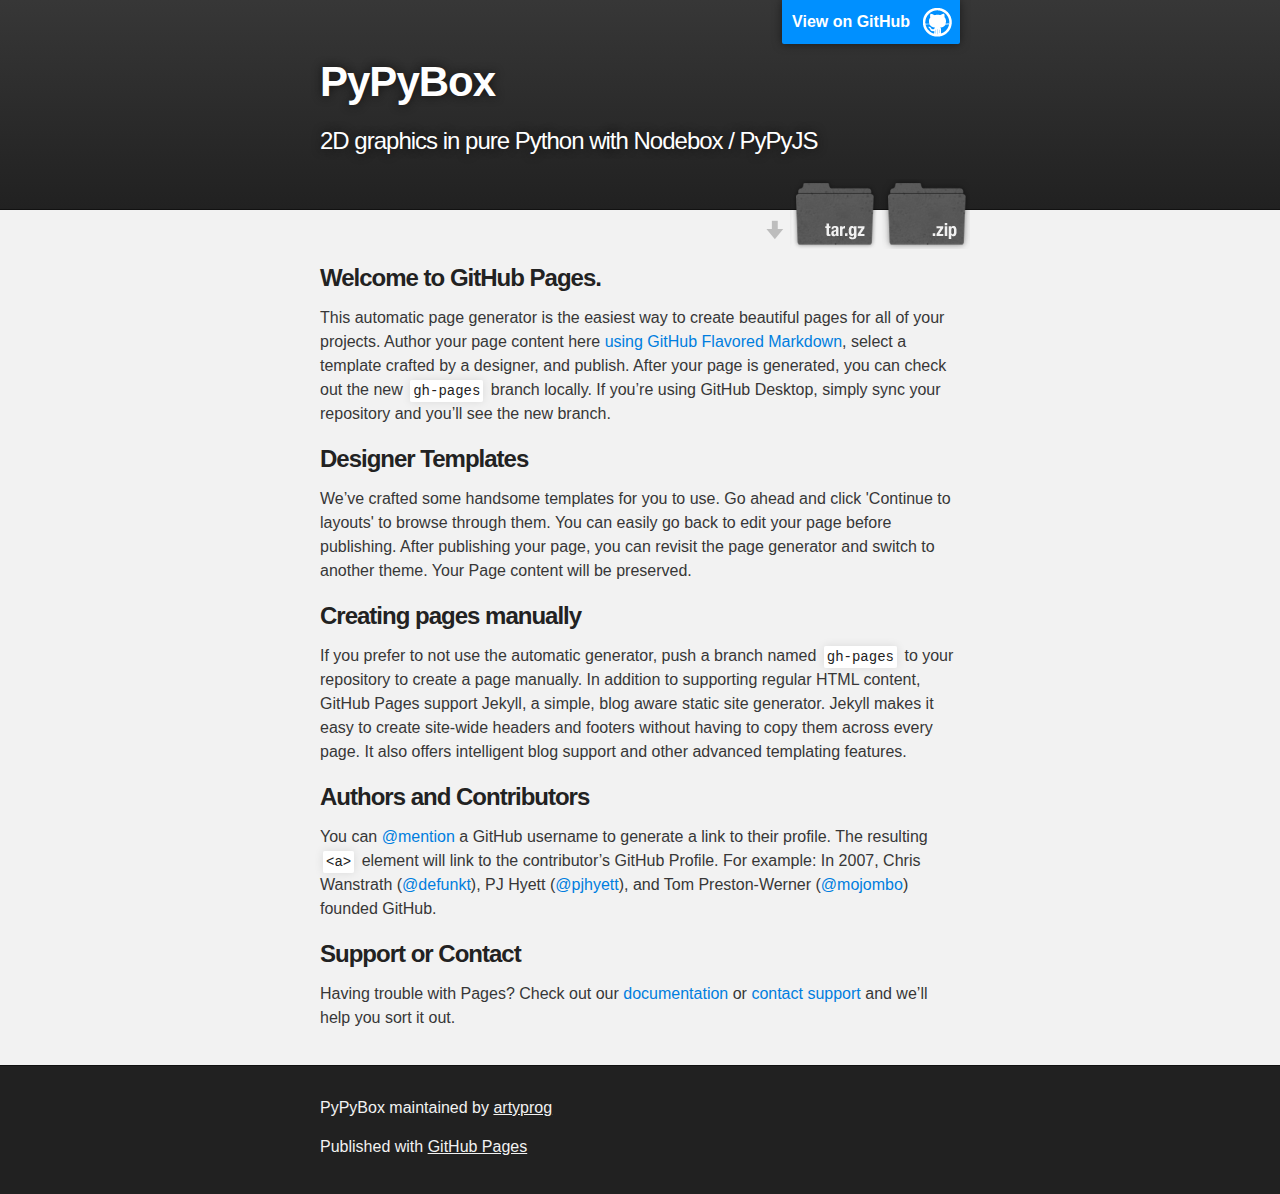
<file: index.html>
<!DOCTYPE html>
<html>

  <head>
    <meta charset='utf-8'>
    <meta http-equiv="X-UA-Compatible" content="chrome=1">
    <meta name="description" content="PyPyBox : 2D graphics in pure Python with Nodebox / PyPyJS">

    <link rel="stylesheet" type="text/css" media="screen" href="stylesheets/stylesheet.css">

    <title>PyPyBox</title>
  </head>

  <body>

    <!-- HEADER -->
    <div id="header_wrap" class="outer">
        <header class="inner">
          <a id="forkme_banner" href="https://github.com/artyprog/pypybox">View on GitHub</a>

          <h1 id="project_title">PyPyBox</h1>
          <h2 id="project_tagline">2D graphics in pure Python with Nodebox / PyPyJS</h2>

            <section id="downloads">
              <a class="zip_download_link" href="https://github.com/artyprog/pypybox/zipball/master">Download this project as a .zip file</a>
              <a class="tar_download_link" href="https://github.com/artyprog/pypybox/tarball/master">Download this project as a tar.gz file</a>
            </section>
        </header>
    </div>

    <!-- MAIN CONTENT -->
    <div id="main_content_wrap" class="outer">
      <section id="main_content" class="inner">
        <h3>
<a id="welcome-to-github-pages" class="anchor" href="#welcome-to-github-pages" aria-hidden="true"><span aria-hidden="true" class="octicon octicon-link"></span></a>Welcome to GitHub Pages.</h3>

<p>This automatic page generator is the easiest way to create beautiful pages for all of your projects. Author your page content here <a href="https://guides.github.com/features/mastering-markdown/">using GitHub Flavored Markdown</a>, select a template crafted by a designer, and publish. After your page is generated, you can check out the new <code>gh-pages</code> branch locally. If you’re using GitHub Desktop, simply sync your repository and you’ll see the new branch.</p>

<h3>
<a id="designer-templates" class="anchor" href="#designer-templates" aria-hidden="true"><span aria-hidden="true" class="octicon octicon-link"></span></a>Designer Templates</h3>

<p>We’ve crafted some handsome templates for you to use. Go ahead and click 'Continue to layouts' to browse through them. You can easily go back to edit your page before publishing. After publishing your page, you can revisit the page generator and switch to another theme. Your Page content will be preserved.</p>

<h3>
<a id="creating-pages-manually" class="anchor" href="#creating-pages-manually" aria-hidden="true"><span aria-hidden="true" class="octicon octicon-link"></span></a>Creating pages manually</h3>

<p>If you prefer to not use the automatic generator, push a branch named <code>gh-pages</code> to your repository to create a page manually. In addition to supporting regular HTML content, GitHub Pages support Jekyll, a simple, blog aware static site generator. Jekyll makes it easy to create site-wide headers and footers without having to copy them across every page. It also offers intelligent blog support and other advanced templating features.</p>

<h3>
<a id="authors-and-contributors" class="anchor" href="#authors-and-contributors" aria-hidden="true"><span aria-hidden="true" class="octicon octicon-link"></span></a>Authors and Contributors</h3>

<p>You can <a href="https://help.github.com/articles/basic-writing-and-formatting-syntax/#mentioning-users-and-teams" class="user-mention">@mention</a> a GitHub username to generate a link to their profile. The resulting <code>&lt;a&gt;</code> element will link to the contributor’s GitHub Profile. For example: In 2007, Chris Wanstrath (<a href="https://github.com/defunkt" class="user-mention">@defunkt</a>), PJ Hyett (<a href="https://github.com/pjhyett" class="user-mention">@pjhyett</a>), and Tom Preston-Werner (<a href="https://github.com/mojombo" class="user-mention">@mojombo</a>) founded GitHub.</p>

<h3>
<a id="support-or-contact" class="anchor" href="#support-or-contact" aria-hidden="true"><span aria-hidden="true" class="octicon octicon-link"></span></a>Support or Contact</h3>

<p>Having trouble with Pages? Check out our <a href="https://help.github.com/pages">documentation</a> or <a href="https://github.com/contact">contact support</a> and we’ll help you sort it out.</p>
      </section>
    </div>

    <!-- FOOTER  -->
    <div id="footer_wrap" class="outer">
      <footer class="inner">
        <p class="copyright">PyPyBox maintained by <a href="https://github.com/artyprog">artyprog</a></p>
        <p>Published with <a href="https://pages.github.com">GitHub Pages</a></p>
      </footer>
    </div>

    

  </body>
</html>
</file>
<file: stylesheets/stylesheet.css>
/*******************************************************************************
Slate Theme for GitHub Pages
by Jason Costello, @jsncostello
*******************************************************************************/

@import url(github-light.css);

/*******************************************************************************
MeyerWeb Reset
*******************************************************************************/

html, body, div, span, applet, object, iframe,
h1, h2, h3, h4, h5, h6, p, blockquote, pre,
a, abbr, acronym, address, big, cite, code,
del, dfn, em, img, ins, kbd, q, s, samp,
small, strike, strong, sub, sup, tt, var,
b, u, i, center,
dl, dt, dd, ol, ul, li,
fieldset, form, label, legend,
table, caption, tbody, tfoot, thead, tr, th, td,
article, aside, canvas, details, embed,
figure, figcaption, footer, header, hgroup,
menu, nav, output, ruby, section, summary,
time, mark, audio, video {
  margin: 0;
  padding: 0;
  border: 0;
  font: inherit;
  vertical-align: baseline;
}

/* HTML5 display-role reset for older browsers */
article, aside, details, figcaption, figure,
footer, header, hgroup, menu, nav, section {
  display: block;
}

ol, ul {
  list-style: none;
}

table {
  border-collapse: collapse;
  border-spacing: 0;
}

/*******************************************************************************
Theme Styles
*******************************************************************************/

body {
  box-sizing: border-box;
  color:#373737;
  background: #212121;
  font-size: 16px;
  font-family: 'Myriad Pro', Calibri, Helvetica, Arial, sans-serif;
  line-height: 1.5;
  -webkit-font-smoothing: antialiased;
}

h1, h2, h3, h4, h5, h6 {
  margin: 10px 0;
  font-weight: 700;
  color:#222222;
  font-family: 'Lucida Grande', 'Calibri', Helvetica, Arial, sans-serif;
  letter-spacing: -1px;
}

h1 {
  font-size: 36px;
  font-weight: 700;
}

h2 {
  padding-bottom: 10px;
  font-size: 32px;
  background: url('../images/bg_hr.png') repeat-x bottom;
}

h3 {
  font-size: 24px;
}

h4 {
  font-size: 21px;
}

h5 {
  font-size: 18px;
}

h6 {
  font-size: 16px;
}

p {
  margin: 10px 0 15px 0;
}

footer p {
  color: #f2f2f2;
}

a {
  text-decoration: none;
  color: #007edf;
  text-shadow: none;

  transition: color 0.5s ease;
  transition: text-shadow 0.5s ease;
  -webkit-transition: color 0.5s ease;
  -webkit-transition: text-shadow 0.5s ease;
  -moz-transition: color 0.5s ease;
  -moz-transition: text-shadow 0.5s ease;
  -o-transition: color 0.5s ease;
  -o-transition: text-shadow 0.5s ease;
  -ms-transition: color 0.5s ease;
  -ms-transition: text-shadow 0.5s ease;
}

a:hover, a:focus {text-decoration: underline;}

footer a {
  color: #F2F2F2;
  text-decoration: underline;
}

em {
  font-style: italic;
}

strong {
  font-weight: bold;
}

img {
  position: relative;
  margin: 0 auto;
  max-width: 739px;
  padding: 5px;
  margin: 10px 0 10px 0;
  border: 1px solid #ebebeb;

  box-shadow: 0 0 5px #ebebeb;
  -webkit-box-shadow: 0 0 5px #ebebeb;
  -moz-box-shadow: 0 0 5px #ebebeb;
  -o-box-shadow: 0 0 5px #ebebeb;
  -ms-box-shadow: 0 0 5px #ebebeb;
}

p img {
  display: inline;
  margin: 0;
  padding: 0;
  vertical-align: middle;
  text-align: center;
  border: none;
}

pre, code {
  width: 100%;
  color: #222;
  background-color: #fff;

  font-family: Monaco, "Bitstream Vera Sans Mono", "Lucida Console", Terminal, monospace;
  font-size: 14px;

  border-radius: 2px;
  -moz-border-radius: 2px;
  -webkit-border-radius: 2px;
}

pre {
  width: 100%;
  padding: 10px;
  box-shadow: 0 0 10px rgba(0,0,0,.1);
  overflow: auto;
}

code {
  padding: 3px;
  margin: 0 3px;
  box-shadow: 0 0 10px rgba(0,0,0,.1);
}

pre code {
  display: block;
  box-shadow: none;
}

blockquote {
  color: #666;
  margin-bottom: 20px;
  padding: 0 0 0 20px;
  border-left: 3px solid #bbb;
}


ul, ol, dl {
  margin-bottom: 15px
}

ul {
  list-style-position: inside;
  list-style: disc;
  padding-left: 20px;
}

ol {
  list-style-position: inside;
  list-style: decimal;
  padding-left: 20px;
}

dl dt {
  font-weight: bold;
}

dl dd {
  padding-left: 20px;
  font-style: italic;
}

dl p {
  padding-left: 20px;
  font-style: italic;
}

hr {
  height: 1px;
  margin-bottom: 5px;
  border: none;
  background: url('../images/bg_hr.png') repeat-x center;
}

table {
  border: 1px solid #373737;
  margin-bottom: 20px;
  text-align: left;
 }

th {
  font-family: 'Lucida Grande', 'Helvetica Neue', Helvetica, Arial, sans-serif;
  padding: 10px;
  background: #373737;
  color: #fff;
 }

td {
  padding: 10px;
  border: 1px solid #373737;
 }

form {
  background: #f2f2f2;
  padding: 20px;
}

/*******************************************************************************
Full-Width Styles
*******************************************************************************/

.outer {
  width: 100%;
}

.inner {
  position: relative;
  max-width: 640px;
  padding: 20px 10px;
  margin: 0 auto;
}

#forkme_banner {
  display: block;
  position: absolute;
  top:0;
  right: 10px;
  z-index: 10;
  padding: 10px 50px 10px 10px;
  color: #fff;
  background: url('../images/blacktocat.png') #0090ff no-repeat 95% 50%;
  font-weight: 700;
  box-shadow: 0 0 10px rgba(0,0,0,.5);
  border-bottom-left-radius: 2px;
  border-bottom-right-radius: 2px;
}

#header_wrap {
  background: #212121;
  background: -moz-linear-gradient(top, #373737, #212121);
  background: -webkit-linear-gradient(top, #373737, #212121);
  background: -ms-linear-gradient(top, #373737, #212121);
  background: -o-linear-gradient(top, #373737, #212121);
  background: linear-gradient(top, #373737, #212121);
}

#header_wrap .inner {
  padding: 50px 10px 30px 10px;
}

#project_title {
  margin: 0;
  color: #fff;
  font-size: 42px;
  font-weight: 700;
  text-shadow: #111 0px 0px 10px;
}

#project_tagline {
  color: #fff;
  font-size: 24px;
  font-weight: 300;
  background: none;
  text-shadow: #111 0px 0px 10px;
}

#downloads {
  position: absolute;
  width: 210px;
  z-index: 10;
  bottom: -40px;
  right: 0;
  height: 70px;
  background: url('../images/icon_download.png') no-repeat 0% 90%;
}

.zip_download_link {
  display: block;
  float: right;
  width: 90px;
  height:70px;
  text-indent: -5000px;
  overflow: hidden;
  background: url(../images/sprite_download.png) no-repeat bottom left;
}

.tar_download_link {
  display: block;
  float: right;
  width: 90px;
  height:70px;
  text-indent: -5000px;
  overflow: hidden;
  background: url(../images/sprite_download.png) no-repeat bottom right;
  margin-left: 10px;
}

.zip_download_link:hover {
  background: url(../images/sprite_download.png) no-repeat top left;
}

.tar_download_link:hover {
  background: url(../images/sprite_download.png) no-repeat top right;
}

#main_content_wrap {
  background: #f2f2f2;
  border-top: 1px solid #111;
  border-bottom: 1px solid #111;
}

#main_content {
  padding-top: 40px;
}

#footer_wrap {
  background: #212121;
}



/*******************************************************************************
Small Device Styles
*******************************************************************************/

@media screen and (max-width: 480px) {
  body {
    font-size:14px;
  }

  #downloads {
    display: none;
  }

  .inner {
    min-width: 320px;
    max-width: 480px;
  }

  #project_title {
  font-size: 32px;
  }

  h1 {
    font-size: 28px;
  }

  h2 {
    font-size: 24px;
  }

  h3 {
    font-size: 21px;
  }

  h4 {
    font-size: 18px;
  }

  h5 {
    font-size: 14px;
  }

  h6 {
    font-size: 12px;
  }

  code, pre {
    min-width: 320px;
    max-width: 480px;
    font-size: 11px;
  }

}
</file>
